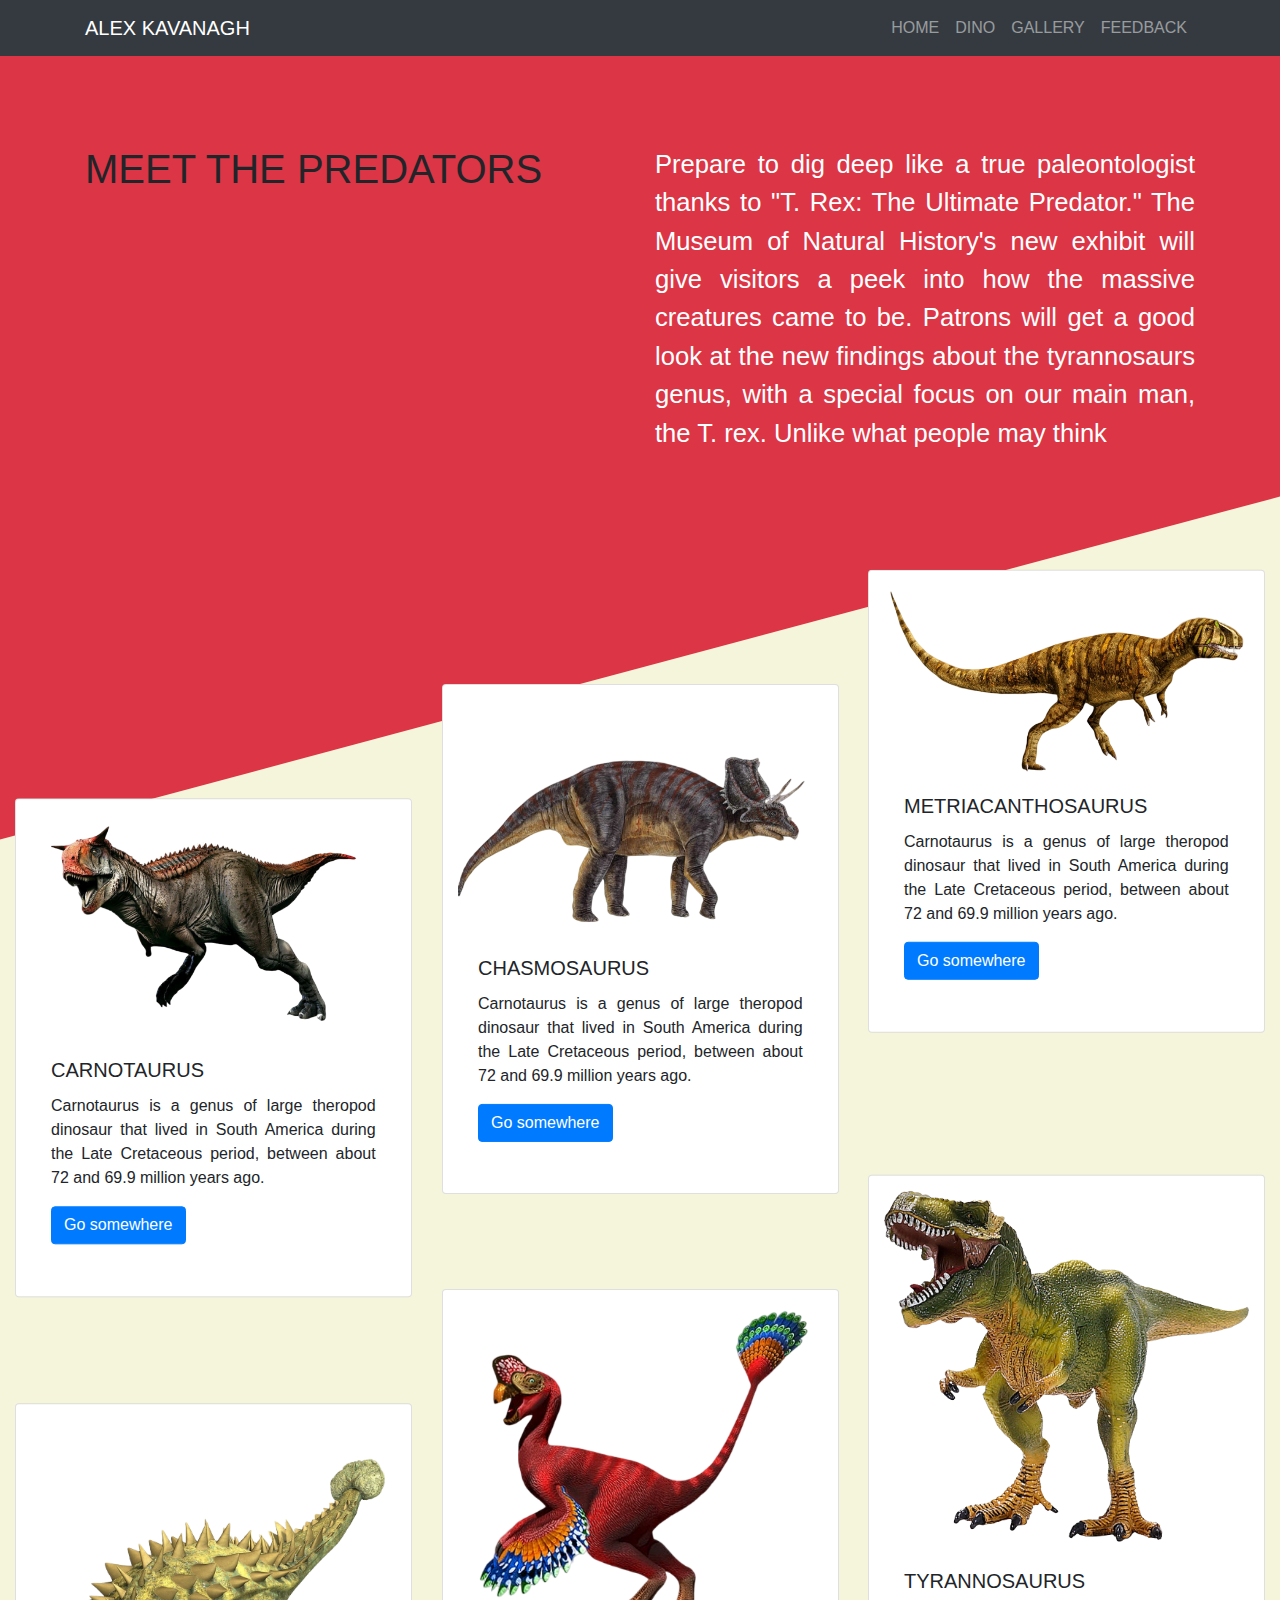
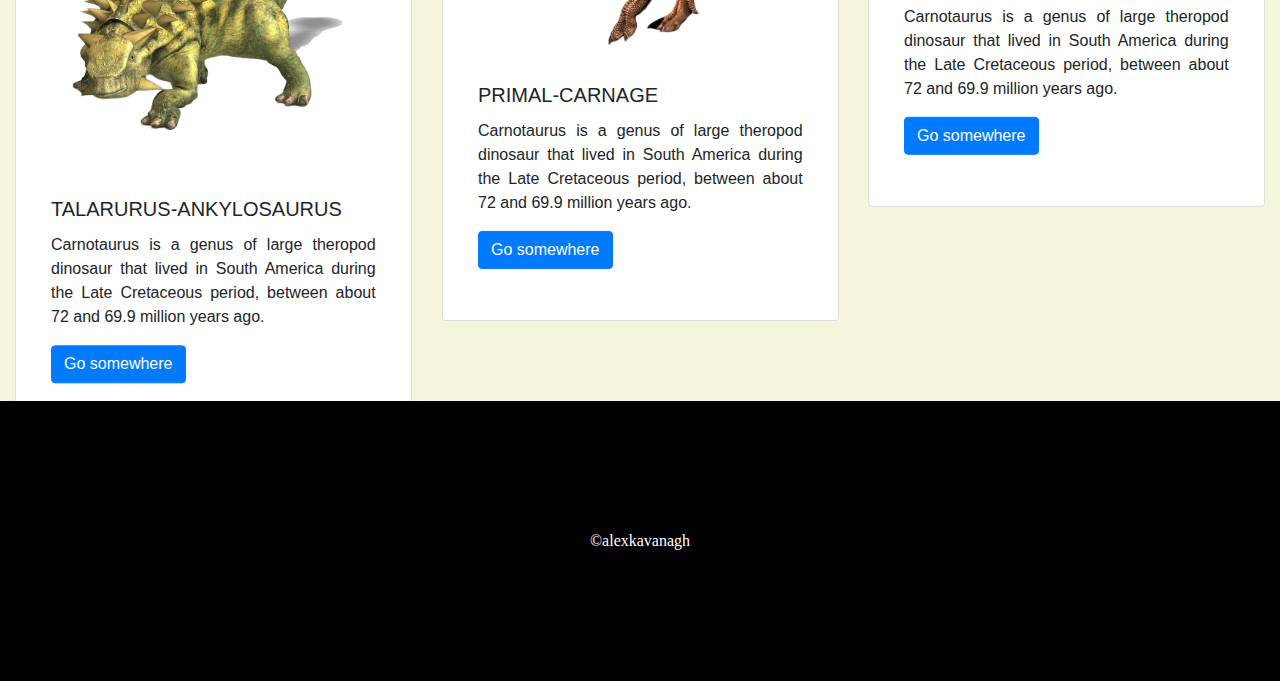
<file: Gallery.html>
<!DOCTYPE html>
<html lang="en"><!-- InstanceBegin template="/Templates/my_template.dwt" codeOutsideHTMLIsLocked="false" -->
  <head>
    <meta charset="utf-8">
	<meta http-equiv="X-UA-Compatible" content="IE=edge">
	<meta name="viewport" content="width=device-width, initial-scale=1">
	<!-- InstanceBeginEditable name="doctitle" -->
	<title>Untitled Document</title>
	  <link href="css/styles.css" rel="stylesheet" type="text/css">
	<!-- InstanceEndEditable -->
	<!-- Bootstrap -->
	<link href="css/bootstrap-4.3.1.css" rel="stylesheet">
	
	  <link href="https://fonts.googleapis.com/css?family=Roboto+Slab&display=swap" rel="stylesheet">
  <!--The following script tag downloads a font from the Adobe Edge Web Fonts server for use within the web page. We recommend that you do not modify it.-->
  <script>var __adobewebfontsappname__="dreamweaver"</script>
  <script src="http://use.edgefonts.net/alfa-slab-one:n4:default.js" type="text/javascript"></script>
  <!-- InstanceBeginEditable name="head" -->
    
	<meta http-equiv="X-UA-Compatible" content="IE=edge">
	<meta name="viewport" content="width=device-width, initial-scale=1">
    
    <!-- Bootstrap -->
	<link href="css/bootstrap-4.3.1.css" rel="stylesheet">
	<link href="css/design_body.css" rel="stylesheet" type="text/css">
  <!-- InstanceEndEditable -->
  </head>
  <body>
  	<!-- body code goes here -->

	  <!-- nav start -->
	  
	   <nav class="navbar navbar-expand-lg navbar-dark  bg-dark">
    <div class="container">
      <div class="name_logo"> <a class="navbar-brand" href="index.html">
        ALEX KAVANAGH</a></div>
      <button class="navbar-toggler" type="button" data-toggle="collapse" data-target="#navbarResponsive" aria-controls="navbarResponsive" aria-expanded="false" aria-label="Toggle navigation">
        <span class="navbar-toggler-icon"></span>
      </button>
      <div class="collapse navbar-collapse color_text" id="navbarResponsive">
        <ul class="navbar-nav ml-auto">
          
          <li class="nav-item">
            <a class="nav-link" href="index.html">HOME</a>
          </li>
			<li class="nav-item">
            <a class="nav-link" href="INFO.html">DINO</a>
          </li>
          <li class="nav-item">
            <a class="nav-link" href="Gallery.html">GALLERY</a>
          </li>
          <li class="nav-item">
            <a class="nav-link" href="REVIEW.html">FEEDBACK</a>
          </li>
         
        </ul>
      </div>
    </div>
  </nav>

	  
	  
	  <!-- end nav -->
	  
	  
	  <!-- animation beginnnig-->
	  <!-- InstanceBeginEditable name="body_part1" -->
  	<!-- body code goes here -->

	  
	  <div class="container-fluid bg-danger gallery_container">
	    <div class="container ">
		  <div class="row containe_edit">
		    <div class="col-xl-6"> <h1>MEET THE PREDATORS</h1></div>
		    <div class="col-xl-6 text-justify">
			  <p class="text-white">
				Prepare to dig deep like a true paleontologist thanks to "T. Rex: The Ultimate Predator." The Museum of Natural History's new exhibit will give visitors a peek into how the massive creatures came to be. Patrons will get a good look at the new findings about the tyrannosaurs genus, with a special focus on our main man, the T. rex. Unlike what people may think
				</p>
			  </div>
	      </div>
        </div>
      </div>
	  
	  <div class="container-fluid gallery_container ">
	  
	    <div class="row">
	      <div class="col-lg-4 col-md-6">
	        <div class="card col-lg-12 col-md-12"> <img class="card-img-top img-fluid" src="images/carnotaurus-primal-carnage-extinction-velociraptor-tyrannosaurus-dinosaur-removebg-preview.png" alt="Card image cap">
	          <div class="card-body">
	            <h5 class="card-title">CARNOTAURUS</h5>
	            <p class="card-text">Carnotaurus is a genus of large theropod dinosaur that lived in South America during the Late Cretaceous period, between about 72 and 69.9 million years ago. </p>
	            <a href="#" class="btn btn-primary">Go somewhere</a> </div>
            </div>
	      </div>
	      <div class="col-lg-4 col-md-6">
	        <div class="card col-lg-12 col-md-12"> <img class="card-img-top img-fluid" src="images/chasmosaurus-ceratopsia-triceratops-microceratus-centrosaurus-dinosaur-removebg-preview.png" alt="Card image cap">
	          <div class="card-body">
	            <h5 class="card-title">CHASMOSAURUS</h5>
	            <p class="card-text">Carnotaurus is a genus of large theropod dinosaur that lived in South America during the Late Cretaceous period, between about 72 and 69.9 million years ago.</p>
	            <a href="#" class="btn btn-primary">Go somewhere</a> </div>
            </div>
	      </div>
	      <div class="col-lg-4 col-md-6">
	        <div class="card col-lg-12 col-md-12"> <img class="card-img-top img-fluid" src="images/metriacanthosaurus-suchomimus-microceratus-jurassic-park-baryonyx-dinosaurs-removebg-preview.png" alt="Card image cap">
	          <div class="card-body">
	            <h5 class="card-title">metriacanthosaurus</h5>
	            <p class="card-text">Carnotaurus is a genus of large theropod dinosaur that lived in South America during the Late Cretaceous period, between about 72 and 69.9 million years ago.</p>
	            <a href="#" class="btn btn-primary">Go somewhere</a> </div>
            </div>
	      </div>
	      <div class="col-lg-4 col-md-6">
	        <div class="card col-lg-12 col-md-12"> <img class="card-img-top" src="images/talarurus-ankylosaurus-euoplocephalus-dinosaur-tyrannosaurus-crocodile-removebg-preview.png" alt="Card image cap">
	          <div class="card-body">
	            <h5 class="card-title">talarurus-ankylosaurus</h5>
	            <p class="card-text">Carnotaurus is a genus of large theropod dinosaur that lived in South America during the Late Cretaceous period, between about 72 and 69.9 million years ago.</p>
	            <a href="#" class="btn btn-primary">Go somewhere</a> </div>
            </div>
	      </div>
	      <div class="col-lg-4 col-md-6">
	        <div class="card col-lg-12 col-md-12"> <img class="card-img-top img-fluid" src="images/primal-carnage-extinction-oviraptor-velociraptor-dinosaur-carnage-removebg-preview.png" alt="Card image cap">
	          <div class="card-body">
	            <h5 class="card-title">primal-carnage</h5>
	            <p class="card-text">Carnotaurus is a genus of large theropod dinosaur that lived in South America during the Late Cretaceous period, between about 72 and 69.9 million years ago.</p>
	            <a href="#" class="btn btn-primary">Go somewhere</a> </div>
            </div>
	      </div>
	      <div class="col-lg-4 col-md-6">
	        <div class="card col-lg-12 col-md-12"> <img class="card-img-top img-fluid" src="images/TRex1-removebg-preview.png" alt="Card image cap">
	          <div class="card-body">
	            <h5 class="card-title">tyrannosaurus</h5>
	            <p class="card-text">Carnotaurus is a genus of large theropod dinosaur that lived in South America during the Late Cretaceous period, between about 72 and 69.9 million years ago.</p>
	            <a href="#" class="btn btn-primary">Go somewhere</a> </div>
            </div>
	      </div>
	      
        
      </div>
		  
		  
	    <div class="row">
	      <div class="col-xl-4 d-n"></div>
		    
	    </div>
		  
		  
	   
      </div>
	  <!-- jQuery (necessary for Bootstrap's JavaScript plugins) --> 
	<script src="js/jquery-3.3.1.min.js"></script>

	<!-- Include all compiled plugins (below), or include individual files as needed -->
	<script src="js/popper.min.js"></script> 
	<script src="js/bootstrap-4.3.1.js"></script>
  <!-- InstanceEndEditable -->
	 
	<section class="footer">
	<div class="container-fluid">
	  <div class="row">
		  <div class="col-xl-12">&copy;alexkavanagh</div>
	  </div>

		</div>
	</section>
	  
	  
	  
	  

	<!-- jQuery (necessary for Bootstrap's JavaScript plugins) --> 
	<script src="js/jquery-3.3.1.min.js"></script>

	<!-- Include all compiled plugins (below), or include individual files as needed -->
	<script src="js/popper.min.js"></script> 
	<script src="js/bootstrap-4.3.1.js"></script>
  </body>
<!-- InstanceEnd --></html>
</file>
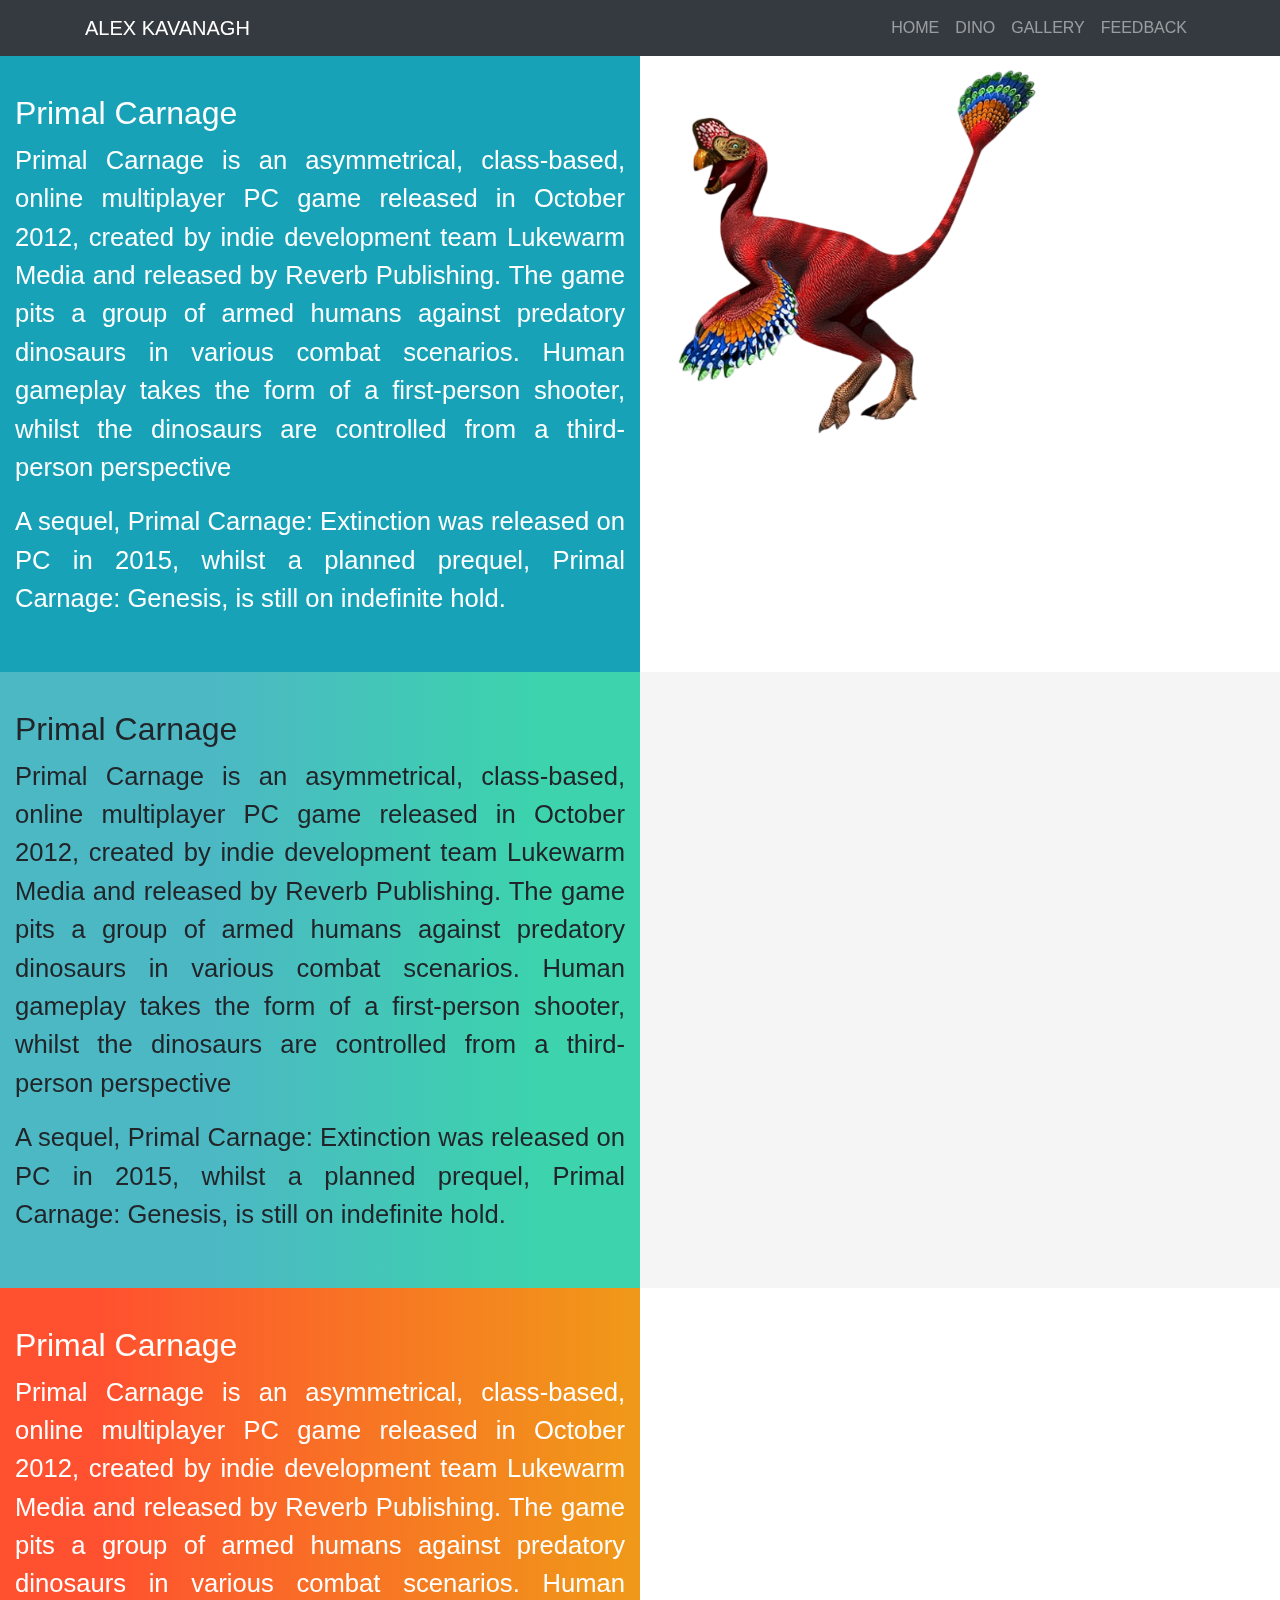
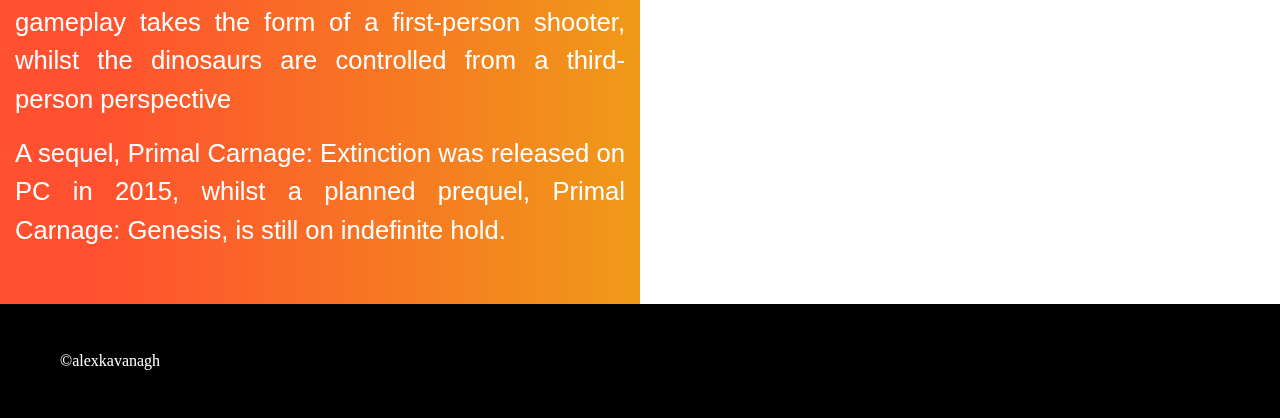
<file: INFO.html>
<!DOCTYPE html>
<html lang="en"><!-- InstanceBegin template="/Templates/my_template.dwt" codeOutsideHTMLIsLocked="false" -->
  <head>
    <meta charset="utf-8">
	<meta http-equiv="X-UA-Compatible" content="IE=edge">
	<meta name="viewport" content="width=device-width, initial-scale=1">
	<!-- InstanceBeginEditable name="doctitle" -->
	<title>Untitled Document</title>
	  <link href="css/styles1.css" rel="stylesheet" type="text/css">
	<!-- InstanceEndEditable -->
	<!-- Bootstrap -->
	<link href="css/bootstrap-4.3.1.css" rel="stylesheet">
	
	  <link href="https://fonts.googleapis.com/css?family=Roboto+Slab&display=swap" rel="stylesheet">
  <!--The following script tag downloads a font from the Adobe Edge Web Fonts server for use within the web page. We recommend that you do not modify it.-->
  <script>var __adobewebfontsappname__="dreamweaver"</script>
  <script src="http://use.edgefonts.net/alfa-slab-one:n4:default.js" type="text/javascript"></script>
  <!-- InstanceBeginEditable name="head" -->
  <!-- InstanceEndEditable -->
  </head>
  <body>
  	<!-- body code goes here -->

	  <!-- nav start -->
	  
	   <nav class="navbar navbar-expand-lg navbar-dark  bg-dark">
    <div class="container">
      <div class="name_logo"> <a class="navbar-brand" href="index.html">
        ALEX KAVANAGH</a></div>
      <button class="navbar-toggler" type="button" data-toggle="collapse" data-target="#navbarResponsive" aria-controls="navbarResponsive" aria-expanded="false" aria-label="Toggle navigation">
        <span class="navbar-toggler-icon"></span>
      </button>
      <div class="collapse navbar-collapse color_text" id="navbarResponsive">
        <ul class="navbar-nav ml-auto">
          
          <li class="nav-item">
            <a class="nav-link" href="index.html">HOME</a>
          </li>
			<li class="nav-item">
            <a class="nav-link" href="INFO.html">DINO</a>
          </li>
          <li class="nav-item">
            <a class="nav-link" href="html/Gallery.html">GALLERY</a>
          </li>
          <li class="nav-item">
            <a class="nav-link" href="REVIEW.html">FEEDBACK</a>
          </li>
         
        </ul>
      </div>
    </div>
  </nav>

	  
	  
	  <!-- end nav -->
	  
	  
	  <!-- animation beginnnig-->
	  <!-- InstanceBeginEditable name="body_part1" -->
  	<!-- body code goes here -->
    <div class="container-fluid ">
	  <div class="row">
		  <div class="d-block d-sm-none col-xs-12"> <h2>Primal Carnage</h2></div>
	    <div class=" d-block d-lg-none col-lg-12  carna_image col-md-6 col-sm-6">
		  <img src="images/primal-carnage-extinction-oviraptor-velociraptor-dinosaur-carnage-removebg-preview.png" alt="" width="500" height="500" class="img-fluid"/> </div>
	    <div class="col-xm-12 col-lg-6 col-xl-6 col-md-6 col-sm-6 alltext text-white bg-info">
	      <h2 class="d-none d-sm-block">Primal Carnage</h2>
			
	      <p>Primal Carnage is an asymmetrical, class-based, online multiplayer PC game released in October 2012, created by indie development team Lukewarm Media and released by Reverb Publishing. The game pits a group of armed humans against predatory dinosaurs in various combat scenarios. Human gameplay takes the form of a first-person shooter, whilst the dinosaurs are controlled from a third-person perspective</p>
	      <p>A sequel, Primal Carnage: Extinction was released on PC in 2015, whilst a planned prequel, Primal Carnage: Genesis, is still on indefinite hold.<br>
          </p>
	    </div>
	    <div class="col-sm-12 col-md-12 col-lg-6 dino1  d-none d-lg-block d-xl-block  d-xl-none col-xl-4">
		  <img src="images/primal-carnage-extinction-oviraptor-velociraptor-dinosaur-carnage-removebg-preview.png" alt="" width="500" height="500" class="img-fluid"/> </div>
      </div>
    </div>   
	  <div class="container-fluid">
	  <div class="row">
	    
		  
		   <div class="d-block d-sm-none col-xs-12"> <h2>Primal Carnage</h2></div> 
	    <div class="col-xm-12 col-lg-6 play_index col-md-6 col-sm-6 alltext lastsection">
	      <h2 class="d-none d-sm-block">Primal Carnage</h2>
		 
	      <p>Primal Carnage is an asymmetrical, class-based, online multiplayer PC game released in October 2012, created by indie development team Lukewarm Media and released by Reverb Publishing. The game pits a group of armed humans against predatory dinosaurs in various combat scenarios. Human gameplay takes the form of a first-person shooter, whilst the dinosaurs are controlled from a third-person perspective</p>
	      <p>A sequel, Primal Carnage: Extinction was released on PC in 2015, whilst a planned prequel, Primal Carnage: Genesis, is still on indefinite hold.<br>
          </p>
	    </div>
		   <div class=" d-block d-lg-none col-lg-12  carna_image col-md-6 col-sm-6">
		  <img src="images/primal-carnage-extinction-oviraptor-velociraptor-dinosaur-carnage-removebg-preview.png" alt="" width="500" height="500" class="img-fluid"/> </div>
	    <div class="col-sm-12 col-md-12 col-lg-6 dino2  d-none d-lg-block d-xl-block  d-xl-none">
		 
		   </div>
     
      </div>
    </div>
	  
	  
	  
	      <div class="container-fluid">
	  <div class="row">
		   <div class="d-block d-sm-none col-xs-12"> <h2>Primal Carnage</h2></div>
	    <div class=" d-block d-lg-none col-lg-12  carna_image col-md-6 col-sm-6">
		  <img src="images/primal-carnage-extinction-oviraptor-velociraptor-dinosaur-carnage-removebg-preview.png" alt="" width="500" height="500" class="img-fluid"/> </div>
	    <div class="col-xm-12 col-lg-6 col-md-6 col-sm-6 alltext text-white lastsection1">
	      <h2 class="d-none d-sm-block">Primal Carnage</h2>
			
	      <p>Primal Carnage is an asymmetrical, class-based, online multiplayer PC game released in October 2012, created by indie development team Lukewarm Media and released by Reverb Publishing. The game pits a group of armed humans against predatory dinosaurs in various combat scenarios. Human gameplay takes the form of a first-person shooter, whilst the dinosaurs are controlled from a third-person perspective</p>
	      <p>A sequel, Primal Carnage: Extinction was released on PC in 2015, whilst a planned prequel, Primal Carnage: Genesis, is still on indefinite hold.<br>
          </p>
	    </div>
	    <div class="col-sm-12 col-md-12 col-lg-6 dino3  d-none d-lg-block d-xl-block  d-xl-none">
		 </div>
      </div>
    </div> 
   
	  
	  
<!-- jQuery (necessary for Bootstrap's JavaScript plugins) --> 
	<script src="js/jquery-3.3.1.min.js"></script>

	<!-- Include all compiled plugins (below), or include individual files as needed -->
	<script src="js/popper.min.js"></script> 
	<script src="js/bootstrap-4.3.1.js"></script>
  
    
	<meta http-equiv="X-UA-Compatible" content="IE=edge">
	<meta name="viewport" content="width=device-width, initial-scale=1">
    
    <!-- Bootstrap -->
	<link href="css/bootstrap-4.3.1.css" rel="stylesheet">
	  <link href="css/styles1.css" rel="stylesheet" type="text/css">
	
  <!-- InstanceEndEditable -->
	 
	<section class="footer">
	<div class="container-fluid">
	  <div class="row">
		  <div class="col-xl-12">&copy;alexkavanagh</div>
	  </div>

		</div>
	</section>
	  
	  
	  
	  

	<!-- jQuery (necessary for Bootstrap's JavaScript plugins) --> 
	<script src="js/jquery-3.3.1.min.js"></script>

	<!-- Include all compiled plugins (below), or include individual files as needed -->
	<script src="js/popper.min.js"></script> 
	<script src="js/bootstrap-4.3.1.js"></script>
  </body>
<!-- InstanceEnd --></html>
</file>
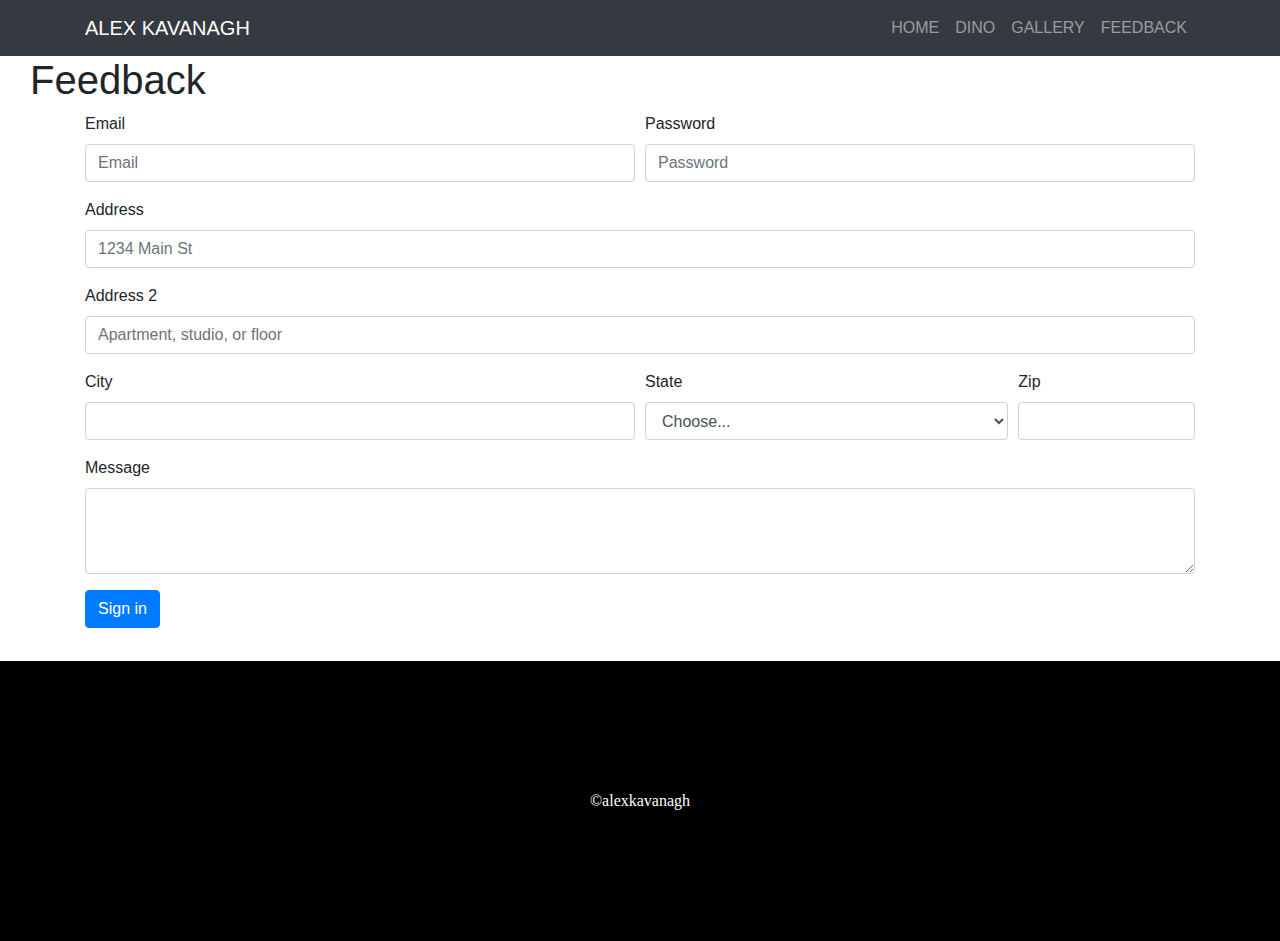
<file: REVIEW.html>
<!DOCTYPE html>
<html lang="en"><!-- InstanceBegin template="/Templates/my_template.dwt" codeOutsideHTMLIsLocked="false" -->
  <head>
    <meta charset="utf-8">
	<meta http-equiv="X-UA-Compatible" content="IE=edge">
	<meta name="viewport" content="width=device-width, initial-scale=1">
	<!-- InstanceBeginEditable name="doctitle" -->
	<title>Untitled Document</title>
	  <link href="css/styles.css" rel="stylesheet" type="text/css">
	<!-- InstanceEndEditable -->
	<!-- Bootstrap -->
	<link href="css/bootstrap-4.3.1.css" rel="stylesheet">
	
	  <link href="https://fonts.googleapis.com/css?family=Roboto+Slab&display=swap" rel="stylesheet">
  <!--The following script tag downloads a font from the Adobe Edge Web Fonts server for use within the web page. We recommend that you do not modify it.-->
  <script>var __adobewebfontsappname__="dreamweaver"</script>
  <script src="http://use.edgefonts.net/alfa-slab-one:n4:default.js" type="text/javascript"></script>
  <!-- InstanceBeginEditable name="head" -->
    
	<meta http-equiv="X-UA-Compatible" content="IE=edge">
	<meta name="viewport" content="width=device-width, initial-scale=1">
    
    <!-- Bootstrap -->
	<link href="css/bootstrap-4.3.1.css" rel="stylesheet">
	
  <!-- InstanceEndEditable -->
  </head>
  <body>
  	<!-- body code goes here -->

	  <!-- nav start -->
	  
	   <nav class="navbar navbar-expand-lg navbar-dark  bg-dark">
    <div class="container">
      <div class="name_logo"> <a class="navbar-brand" href="index.html">
        ALEX KAVANAGH</a></div>
      <button class="navbar-toggler" type="button" data-toggle="collapse" data-target="#navbarResponsive" aria-controls="navbarResponsive" aria-expanded="false" aria-label="Toggle navigation">
        <span class="navbar-toggler-icon"></span>
      </button>
      <div class="collapse navbar-collapse color_text" id="navbarResponsive">
        <ul class="navbar-nav ml-auto">
          
          <li class="nav-item">
            <a class="nav-link" href="index.html">HOME</a>
          </li>
			<li class="nav-item">
            <a class="nav-link" href="html/INFO.html">DINO</a>
          </li>
          <li class="nav-item">
            <a class="nav-link" href="html/Gallery.html">GALLERY</a>
          </li>
          <li class="nav-item">
            <a class="nav-link" href="REVIEW.html">FEEDBACK</a>
          </li>
         
        </ul>
      </div>
    </div>
  </nav>

	  
	  
	  <!-- end nav -->
	  
	  
	  <!-- animation beginnnig-->
	  <!-- InstanceBeginEditable name="body_part1" -->
  	<!-- body code goes here -->

	  
	   <div class="container-fluid">
	  <div class="container-fluid form_background">
	  <h1>Feedback</h1>
	  <div class="container">
<form>
  <div class="form-row">
    <div class="form-group col-md-6">
      <label for="inputEmail4">Email</label>
      <input type="email" class="form-control" id="inputEmail4" placeholder="Email">
    </div>
    <div class="form-group col-md-6">
      <label for="inputPassword4">Password</label>
      <input type="password" class="form-control" id="inputPassword4" placeholder="Password">
    </div>
  </div>
  <div class="form-group">
    <label for="inputAddress">Address</label>
    <input type="text" class="form-control" id="inputAddress" placeholder="1234 Main St">
  </div>
  <div class="form-group">
    <label for="inputAddress2">Address 2</label>
    <input type="text" class="form-control" id="inputAddress2" placeholder="Apartment, studio, or floor">
  </div>
  <div class="form-row">
    <div class="form-group col-md-6">
      <label for="inputCity">City</label>
      <input type="text" class="form-control" id="inputCity">
    </div>
    <div class="form-group col-md-4">
      <label for="inputState">State</label>
      <select id="inputState" class="form-control">
        <option selected>Choose...</option>
        <option>...</option>
      </select>
    </div>
    <div class="form-group col-md-2">
      <label for="inputZip">Zip</label>
      <input type="text" class="form-control" id="inputZip">
    </div>
  </div>
  
  

	<div class="form-group">
    <label for="exampleFormControlTextarea1">Message</label>
    <textarea class="form-control" id="exampleFormControlTextarea1" rows="3"></textarea>
  </div>	  
		  
		  <button type="submit" class="btn btn-primary mybutton">Sign in</button>
		  
		  </form>
	  
</div>	  
	  
  </div>
	
 </div>
	  
	  
	  
	  

	<!-- jQuery (necessary for Bootstrap's JavaScript plugins) --> 
	<script src="js/jquery-3.3.1.min.js"></script>

	<!-- Include all compiled plugins (below), or include individual files as needed -->
	<script src="js/popper.min.js"></script> 
	<script src="js/bootstrap-4.3.1.js"></script>
  <!-- InstanceEndEditable -->
	 
	<section class="footer">
	<div class="container-fluid">
	  <div class="row">
		  <div class="col-xl-12">&copy;alexkavanagh</div>
	  </div>

		</div>
	</section>
	  
	  
	  
	  

	<!-- jQuery (necessary for Bootstrap's JavaScript plugins) --> 
	<script src="js/jquery-3.3.1.min.js"></script>

	<!-- Include all compiled plugins (below), or include individual files as needed -->
	<script src="js/popper.min.js"></script> 
	<script src="js/bootstrap-4.3.1.js"></script>
  </body>
<!-- InstanceEnd --></html>
</file>
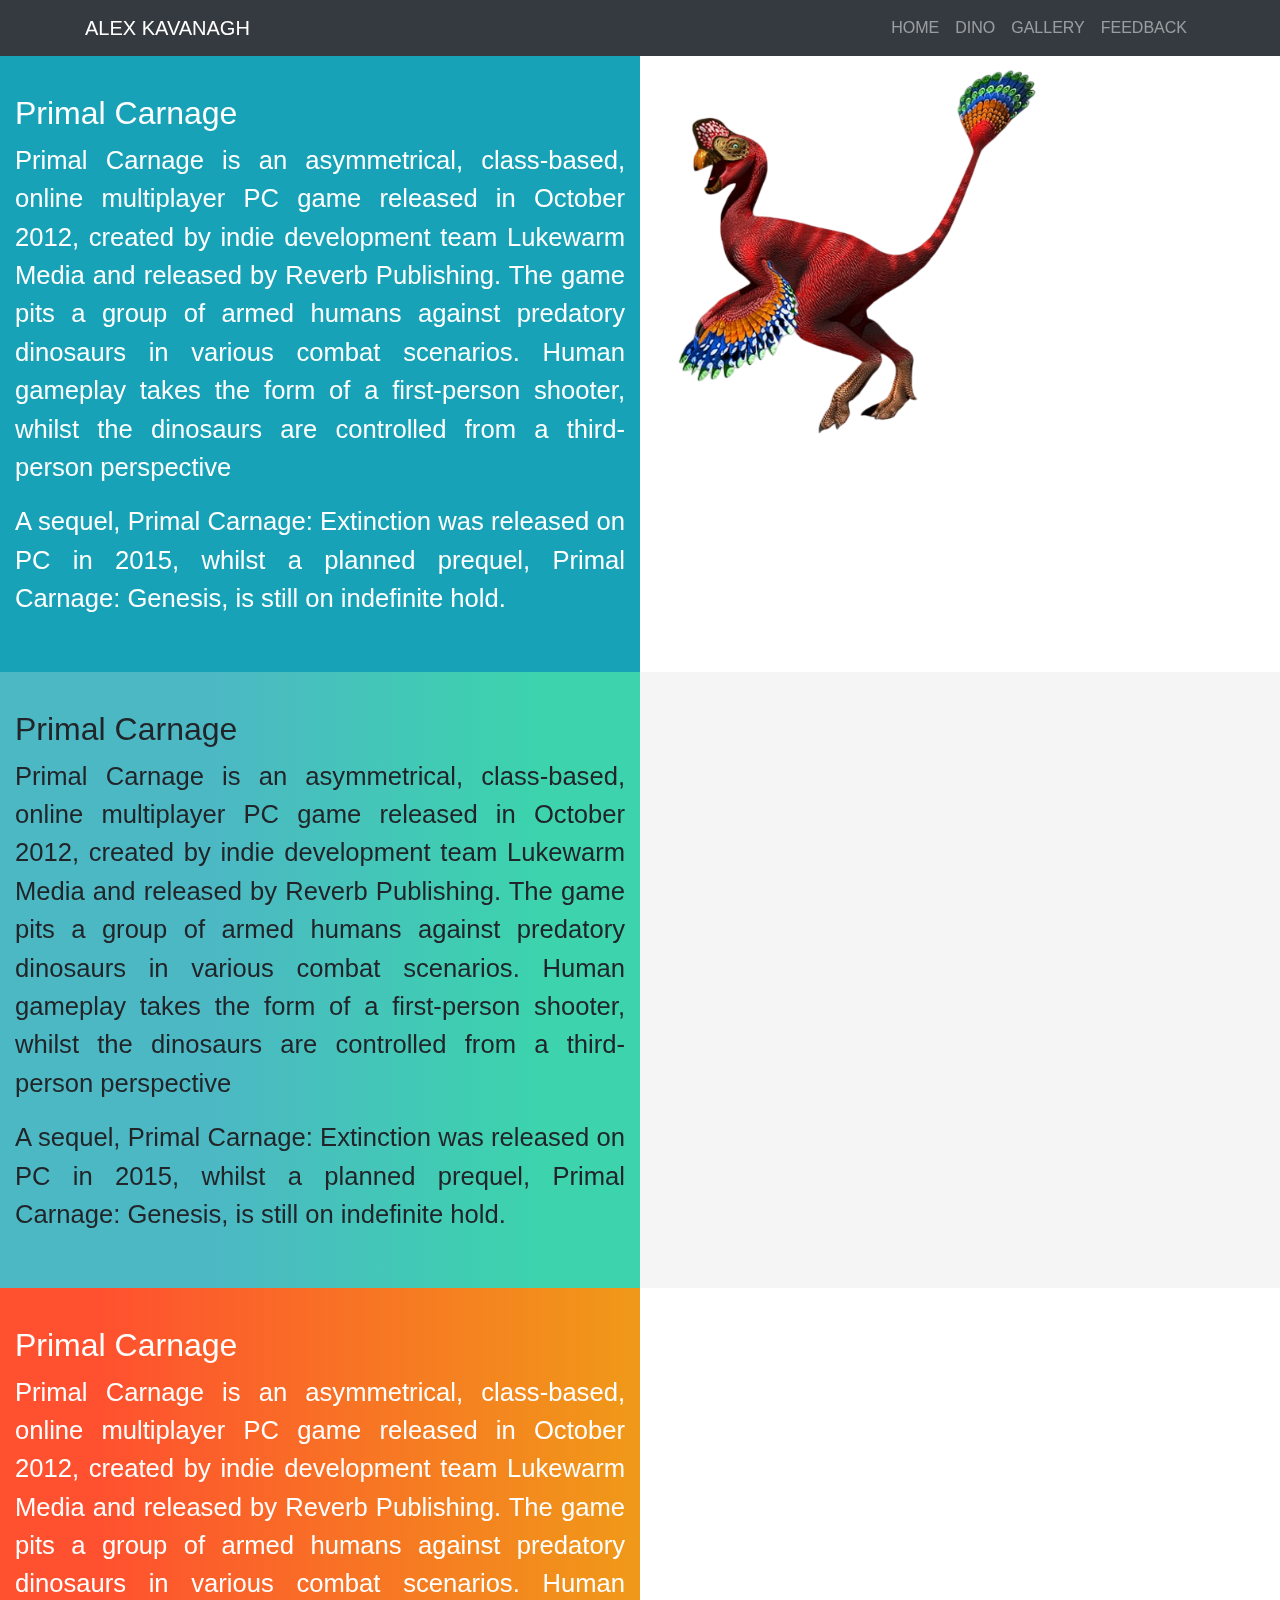
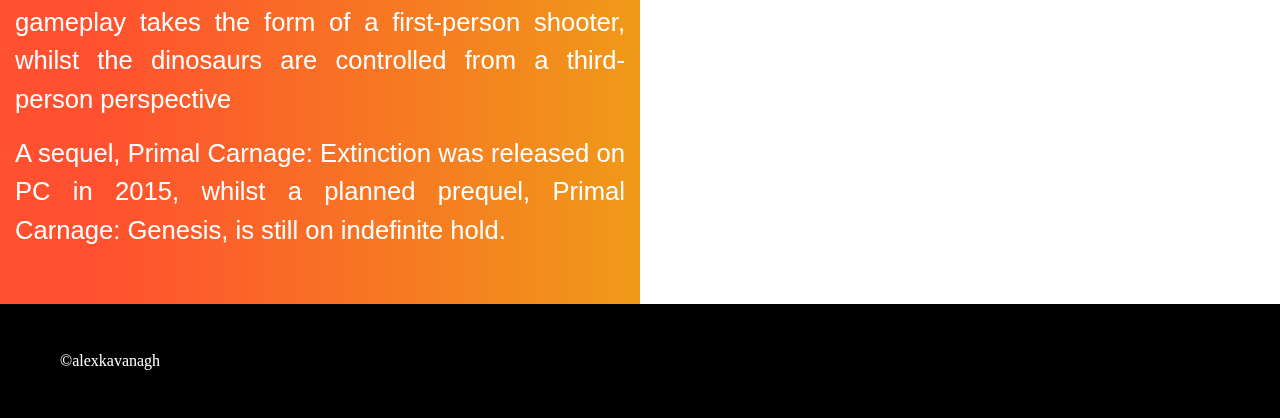
<file: html/INFO.html>
<!DOCTYPE html>
<html lang="en"><!-- InstanceBegin template="/Templates/my_template.dwt" codeOutsideHTMLIsLocked="false" -->
  <head>
    <meta charset="utf-8">
	<meta http-equiv="X-UA-Compatible" content="IE=edge">
	<meta name="viewport" content="width=device-width, initial-scale=1">
	<!-- InstanceBeginEditable name="doctitle" -->
	<title>Untitled Document</title>
	  <link href="../css/styles1.css" rel="stylesheet" type="text/css">
	<!-- InstanceEndEditable -->
	<!-- Bootstrap -->
	<link href="../css/bootstrap-4.3.1.css" rel="stylesheet">
	
	  <link href="https://fonts.googleapis.com/css?family=Roboto+Slab&display=swap" rel="stylesheet">
  <!--The following script tag downloads a font from the Adobe Edge Web Fonts server for use within the web page. We recommend that you do not modify it.-->
  <script>var __adobewebfontsappname__="dreamweaver"</script>
  <script src="http://use.edgefonts.net/alfa-slab-one:n4:default.js" type="text/javascript"></script>
  <!-- InstanceBeginEditable name="head" -->
  <!-- InstanceEndEditable -->
  </head>
  <body>
  	<!-- body code goes here -->

	  <!-- nav start -->
	  
	   <nav class="navbar navbar-expand-lg navbar-dark  bg-dark">
    <div class="container">
      <div class="name_logo"> <a class="navbar-brand" href="../index.html">
        ALEX KAVANAGH</a></div>
      <button class="navbar-toggler" type="button" data-toggle="collapse" data-target="#navbarResponsive" aria-controls="navbarResponsive" aria-expanded="false" aria-label="Toggle navigation">
        <span class="navbar-toggler-icon"></span>
      </button>
      <div class="collapse navbar-collapse color_text" id="navbarResponsive">
        <ul class="navbar-nav ml-auto">
          
          <li class="nav-item">
            <a class="nav-link" href="../index.html">HOME</a>
          </li>
			<li class="nav-item">
            <a class="nav-link" href="../INFO.html">DINO</a>
          </li>
          <li class="nav-item">
            <a class="nav-link" href="../Gallery.html">GALLERY</a>
          </li>
          <li class="nav-item">
            <a class="nav-link" href="REVIEW.html">FEEDBACK</a>
          </li>
         
        </ul>
      </div>
    </div>
  </nav>

	  
	  
	  <!-- end nav -->
	  
	  
	  <!-- animation beginnnig-->
	  <!-- InstanceBeginEditable name="body_part1" -->
  	<!-- body code goes here -->
    <div class="container-fluid ">
	  <div class="row">
		  <div class="d-block d-sm-none col-xs-12"> <h2>Primal Carnage</h2></div>
	    <div class=" d-block d-lg-none col-lg-12  carna_image col-md-6 col-sm-6">
		  <img src="../images/primal-carnage-extinction-oviraptor-velociraptor-dinosaur-carnage-removebg-preview.png" alt="" width="500" height="500" class="img-fluid"/> </div>
	    <div class="col-xm-12 col-lg-6 col-xl-6 col-md-6 col-sm-6 alltext text-white bg-info">
	      <h2 class="d-none d-sm-block">Primal Carnage</h2>
			
	      <p>Primal Carnage is an asymmetrical, class-based, online multiplayer PC game released in October 2012, created by indie development team Lukewarm Media and released by Reverb Publishing. The game pits a group of armed humans against predatory dinosaurs in various combat scenarios. Human gameplay takes the form of a first-person shooter, whilst the dinosaurs are controlled from a third-person perspective</p>
	      <p>A sequel, Primal Carnage: Extinction was released on PC in 2015, whilst a planned prequel, Primal Carnage: Genesis, is still on indefinite hold.<br>
          </p>
	    </div>
	    <div class="col-sm-12 col-md-12 col-lg-6 dino1  d-none d-lg-block d-xl-block  d-xl-none col-xl-4">
		  <img src="../images/primal-carnage-extinction-oviraptor-velociraptor-dinosaur-carnage-removebg-preview.png" alt="" width="500" height="500" class="img-fluid"/> </div>
      </div>
    </div>   
	  <div class="container-fluid">
	  <div class="row">
	    
		  
		   <div class="d-block d-sm-none col-xs-12"> <h2>Primal Carnage</h2></div> 
	    <div class="col-xm-12 col-lg-6 play_index col-md-6 col-sm-6 alltext lastsection">
	      <h2 class="d-none d-sm-block">Primal Carnage</h2>
		 
	      <p>Primal Carnage is an asymmetrical, class-based, online multiplayer PC game released in October 2012, created by indie development team Lukewarm Media and released by Reverb Publishing. The game pits a group of armed humans against predatory dinosaurs in various combat scenarios. Human gameplay takes the form of a first-person shooter, whilst the dinosaurs are controlled from a third-person perspective</p>
	      <p>A sequel, Primal Carnage: Extinction was released on PC in 2015, whilst a planned prequel, Primal Carnage: Genesis, is still on indefinite hold.<br>
          </p>
	    </div>
		   <div class=" d-block d-lg-none col-lg-12  carna_image col-md-6 col-sm-6">
		  <img src="../images/primal-carnage-extinction-oviraptor-velociraptor-dinosaur-carnage-removebg-preview.png" alt="" width="500" height="500" class="img-fluid"/> </div>
	    <div class="col-sm-12 col-md-12 col-lg-6 dino2  d-none d-lg-block d-xl-block  d-xl-none">
		 
		   </div>
     
      </div>
    </div>
	  
	  
	  
	      <div class="container-fluid">
	  <div class="row">
		   <div class="d-block d-sm-none col-xs-12"> <h2>Primal Carnage</h2></div>
	    <div class=" d-block d-lg-none col-lg-12  carna_image col-md-6 col-sm-6">
		  <img src="../images/primal-carnage-extinction-oviraptor-velociraptor-dinosaur-carnage-removebg-preview.png" alt="" width="500" height="500" class="img-fluid"/> </div>
	    <div class="col-xm-12 col-lg-6 col-md-6 col-sm-6 alltext text-white lastsection1">
	      <h2 class="d-none d-sm-block">Primal Carnage</h2>
			
	      <p>Primal Carnage is an asymmetrical, class-based, online multiplayer PC game released in October 2012, created by indie development team Lukewarm Media and released by Reverb Publishing. The game pits a group of armed humans against predatory dinosaurs in various combat scenarios. Human gameplay takes the form of a first-person shooter, whilst the dinosaurs are controlled from a third-person perspective</p>
	      <p>A sequel, Primal Carnage: Extinction was released on PC in 2015, whilst a planned prequel, Primal Carnage: Genesis, is still on indefinite hold.<br>
          </p>
	    </div>
	    <div class="col-sm-12 col-md-12 col-lg-6 dino3  d-none d-lg-block d-xl-block  d-xl-none">
		 </div>
      </div>
    </div> 
   
	  
	  
<!-- jQuery (necessary for Bootstrap's JavaScript plugins) --> 
	<script src="../js/jquery-3.3.1.min.js"></script>

	<!-- Include all compiled plugins (below), or include individual files as needed -->
	<script src="../js/popper.min.js"></script> 
	<script src="../js/bootstrap-4.3.1.js"></script>
  
    
	<meta http-equiv="X-UA-Compatible" content="IE=edge">
	<meta name="viewport" content="width=device-width, initial-scale=1">
    
    <!-- Bootstrap -->
	<link href="../css/bootstrap-4.3.1.css" rel="stylesheet">
	  <link href="../css/styles1.css" rel="stylesheet" type="text/css">
	
  <!-- InstanceEndEditable -->
	 
	<section class="footer">
	<div class="container-fluid">
	  <div class="row">
		  <div class="col-xl-12">&copy;alexkavanagh</div>
	  </div>

		</div>
	</section>
	  
	  
	  
	  

	<!-- jQuery (necessary for Bootstrap's JavaScript plugins) --> 
	<script src="../js/jquery-3.3.1.min.js"></script>

	<!-- Include all compiled plugins (below), or include individual files as needed -->
	<script src="../js/popper.min.js"></script> 
	<script src="../js/bootstrap-4.3.1.js"></script>
  </body>
<!-- InstanceEnd --></html>
</file>
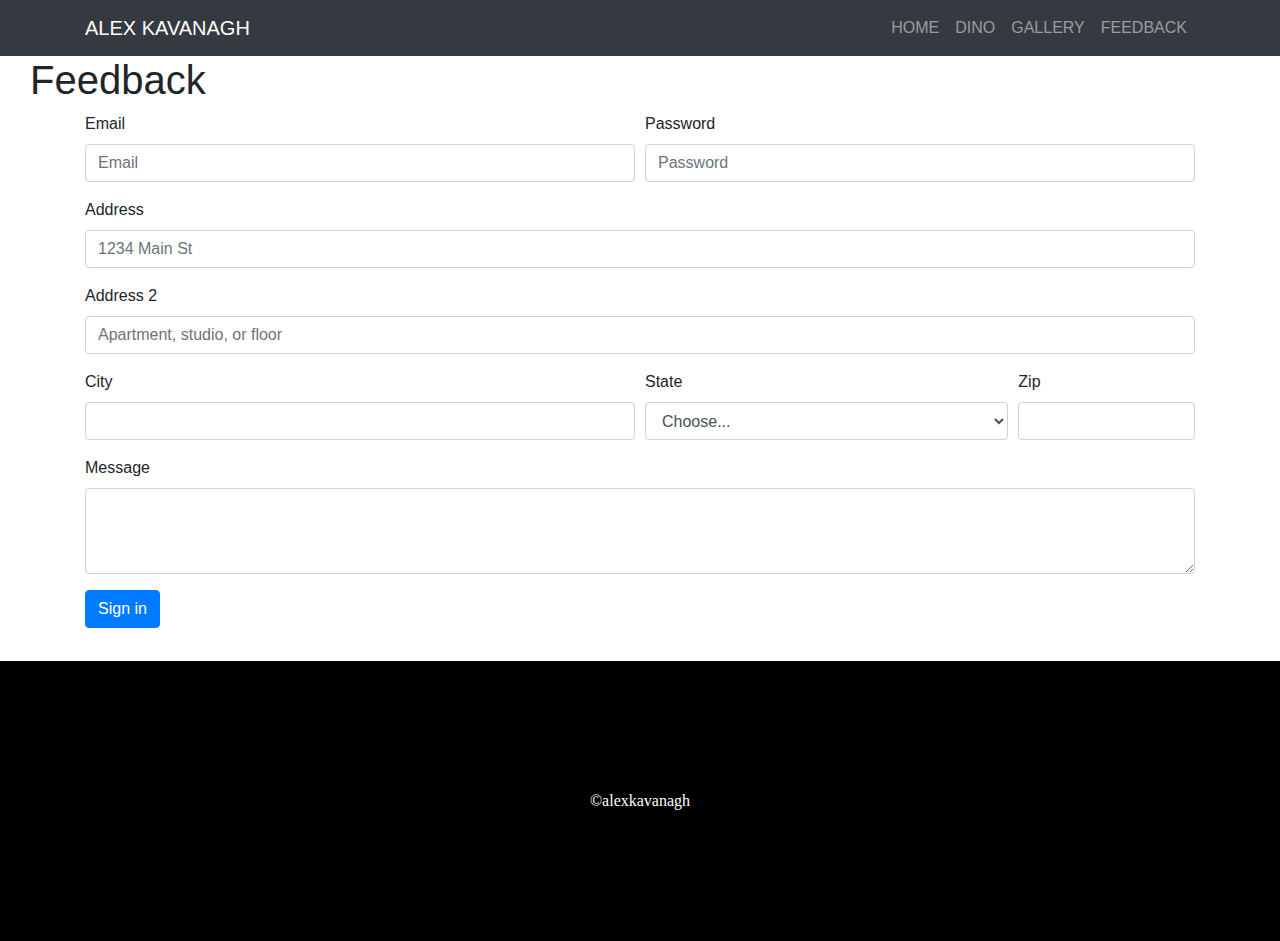
<file: html/REVIEW.html>
<!DOCTYPE html>
<html lang="en"><!-- InstanceBegin template="/Templates/my_template.dwt" codeOutsideHTMLIsLocked="false" -->
  <head>
    <meta charset="utf-8">
	<meta http-equiv="X-UA-Compatible" content="IE=edge">
	<meta name="viewport" content="width=device-width, initial-scale=1">
	<!-- InstanceBeginEditable name="doctitle" -->
	<title>Untitled Document</title>
	  <link href="../css/styles.css" rel="stylesheet" type="text/css">
	<!-- InstanceEndEditable -->
	<!-- Bootstrap -->
	<link href="../css/bootstrap-4.3.1.css" rel="stylesheet">
	
	  <link href="https://fonts.googleapis.com/css?family=Roboto+Slab&display=swap" rel="stylesheet">
  <!--The following script tag downloads a font from the Adobe Edge Web Fonts server for use within the web page. We recommend that you do not modify it.-->
  <script>var __adobewebfontsappname__="dreamweaver"</script>
  <script src="http://use.edgefonts.net/alfa-slab-one:n4:default.js" type="text/javascript"></script>
  <!-- InstanceBeginEditable name="head" -->
    
	<meta http-equiv="X-UA-Compatible" content="IE=edge">
	<meta name="viewport" content="width=device-width, initial-scale=1">
    
    <!-- Bootstrap -->
	<link href="../css/bootstrap-4.3.1.css" rel="stylesheet">
	
  <!-- InstanceEndEditable -->
  </head>
  <body>
  	<!-- body code goes here -->

	  <!-- nav start -->
	  
	   <nav class="navbar navbar-expand-lg navbar-dark  bg-dark">
    <div class="container">
      <div class="name_logo"> <a class="navbar-brand" href="../index.html">
        ALEX KAVANAGH</a></div>
      <button class="navbar-toggler" type="button" data-toggle="collapse" data-target="#navbarResponsive" aria-controls="navbarResponsive" aria-expanded="false" aria-label="Toggle navigation">
        <span class="navbar-toggler-icon"></span>
      </button>
      <div class="collapse navbar-collapse color_text" id="navbarResponsive">
        <ul class="navbar-nav ml-auto">
          
          <li class="nav-item">
            <a class="nav-link" href="../index.html">HOME</a>
          </li>
			<li class="nav-item">
            <a class="nav-link" href="../INFO.html">DINO</a>
          </li>
          <li class="nav-item">
            <a class="nav-link" href="../Gallery.html">GALLERY</a>
          </li>
          <li class="nav-item">
            <a class="nav-link" href="../REVIEW.html">FEEDBACK</a>
          </li>
         
        </ul>
      </div>
    </div>
  </nav>

	  
	  
	  <!-- end nav -->
	  
	  
	  <!-- animation beginnnig-->
	  <!-- InstanceBeginEditable name="body_part1" -->
  	<!-- body code goes here -->

	  
	   <div class="container-fluid">
	  <div class="container-fluid form_background">
	  <h1>Feedback</h1>
	  <div class="container">
<form>
  <div class="form-row">
    <div class="form-group col-md-6">
      <label for="inputEmail4">Email</label>
      <input type="email" class="form-control" id="inputEmail4" placeholder="Email">
    </div>
    <div class="form-group col-md-6">
      <label for="inputPassword4">Password</label>
      <input type="password" class="form-control" id="inputPassword4" placeholder="Password">
    </div>
  </div>
  <div class="form-group">
    <label for="inputAddress">Address</label>
    <input type="text" class="form-control" id="inputAddress" placeholder="1234 Main St">
  </div>
  <div class="form-group">
    <label for="inputAddress2">Address 2</label>
    <input type="text" class="form-control" id="inputAddress2" placeholder="Apartment, studio, or floor">
  </div>
  <div class="form-row">
    <div class="form-group col-md-6">
      <label for="inputCity">City</label>
      <input type="text" class="form-control" id="inputCity">
    </div>
    <div class="form-group col-md-4">
      <label for="inputState">State</label>
      <select id="inputState" class="form-control">
        <option selected>Choose...</option>
        <option>...</option>
      </select>
    </div>
    <div class="form-group col-md-2">
      <label for="inputZip">Zip</label>
      <input type="text" class="form-control" id="inputZip">
    </div>
  </div>
  
  

	<div class="form-group">
    <label for="exampleFormControlTextarea1">Message</label>
    <textarea class="form-control" id="exampleFormControlTextarea1" rows="3"></textarea>
  </div>	  
		  
		  <button type="submit" class="btn btn-primary mybutton">Sign in</button>
		  
		  </form>
	  
</div>	  
	  
  </div>
	
 </div>
	  
	  
	  
	  

	<!-- jQuery (necessary for Bootstrap's JavaScript plugins) --> 
	<script src="../js/jquery-3.3.1.min.js"></script>

	<!-- Include all compiled plugins (below), or include individual files as needed -->
	<script src="../js/popper.min.js"></script> 
	<script src="../js/bootstrap-4.3.1.js"></script>
  <!-- InstanceEndEditable -->
	 
	<section class="footer">
	<div class="container-fluid">
	  <div class="row">
		  <div class="col-xl-12">&copy;alexkavanagh</div>
	  </div>

		</div>
	</section>
	  
	  
	  
	  

	<!-- jQuery (necessary for Bootstrap's JavaScript plugins) --> 
	<script src="../js/jquery-3.3.1.min.js"></script>

	<!-- Include all compiled plugins (below), or include individual files as needed -->
	<script src="../js/popper.min.js"></script> 
	<script src="../js/bootstrap-4.3.1.js"></script>
  </body>
<!-- InstanceEnd --></html>
</file>
<file: css/styles.css>
@charset "utf-8";

body{
	overflow-x: hidden;

}
h5{
	text-transform: uppercase;
	
}
.card-text{
	text-align: justify;
}
.fixed-top {
  position: absolute;
  top: 0;
  right: 0;
  left: 0;
  z-index: 1030;
}

.short_animation {
    position: relative;
    display: block;
    background-repeat: repeat-x;
    background-size: contain;
    background-image: url(../images/forest_fire2.jpg);
    height: 63vw;
    background-color: rgba(31,18,25,1.00);
	
	
}

.my_img1{
    position: absolute;
    width: 29%;
    top: 30%;
    left: 57%;
    animation: trex 10s infinite;
    background-image: url(../url);
    
}

@keyframes trex{
	100%{
		transform: scale(1);
	}
	
	50%{
		transform: scale(1.17);
	}
	
	0%{
		transform: scale(1);
	}
}
.my_img2{
    position: absolute;
    top: 28vw;
    width: 40vw;
	
}

.my_img3{
    position: absolute;
    background-repeat: repeat-x;
    right: 76vw;
    animation: bird 10s linear infinite;
    top: -4vh;
}

@keyframes bird{
	100%{
		transform: translateX(80vw);
		 opacity: 0; 
	}
	
	
}


.my_img4{
    background-repeat: repeat-x;
    position: absolute;
    top: 6vw;
    width: 40%;
    left: 82vw;
    animation: bird2 10s linear infinite;
}

@keyframes bird2{
	100%{
		transform: translateX(-80vw);
		 opacity: 0; 
		 
		
	}

}

/* end of the animation*/

.mytext{
    position: relative;
    color: whitesmoke;
    width: 20%;
    right: -8vw;
    margin-left: auto;
    margin-right: auto;
    font-size: 7vw;
    padding-top: 7%;
	font-family: 'Roboto Slab', serif;
	
    
}
.text_rotation{
    position: relative;
    -webkit-transform: rotate(-90deg);
    margin-right: 43%;
    right: 11%;
}
.dino_info{
	position: relative;
    background: rgb(255,255,255);
    background: linear-gradient(0deg,  rgba(75,73,84,1.00) 0%, rgba(31,18,25,1.00) 55%);
    text-align: center;
    font-family: alfa-slab-one;
    font-style: normal;
    font-weight: 400;
	color: aliceblue;
	
	
}
.container_dino_info p:last-of-type{
padding-bottom: 10%;
		
}

.container_dino_info h1{
    width: 80%;
    margin: auto;
    text-align: center;
	font-size: 3.5vw;
	
       
}
.container_dino_info p:first-of-type {
    padding-top: 5%;
}
.container_dino_info p{
    font-size: 1.5vw;
    text-align: justify;
    padding-left: 5%;
    padding-right: 5%;
	
	
}
.my_video{
    position: relative;
  
	
	
    padding-right: 3%;
   padding-top:10%;
	border-style: hidden;
	
}
video{
	
 width: 100%;
  height: auto;	
	
}

.card{
    padding-top: 2%;
    padding-bottom: 8%;
    margin-top: 4%;
    margin-bottom: 20%;
	transform: skewY(15deg);
}

.gallery_container{
    transform: skewY(-15deg);
    position: relative;
    z-index: -1;
    padding-top: 15%;
    margin-top: -15%;
}
.containe_edit{
   	font-size: 2vw;
    padding-top: 8%;	
    padding-bottom: 18%;	
	 transform: skewY(15deg);
}
.mybutton{
	
	margin-bottom: 3%;
	
}

.footer{
	position: relative;    
    text-align: center;
    font-family: alfa-slab-one;
    padding:10%;
    background-color: black;
	color: white;
  
}
.myb {
}
</file>
<file: css/design_body.css>
@charset "utf-8";
body{
background-color: beige;
	
	
}
@media (max-width: 768px){
}
</file>
<file: css/styles1.css>
nav{
	background-color:black;
	
}

body{
	background-color: white;
	overflow-x: hidden;
}


p{
	font-size:2vw; 
	
}
  
h1{
	font-size:4vw; 
	
}
    
.footer{
    
    text-align: center;
    font-family: alfa-slab-one;
   
    background-color: black;
    color: white;
  
}
.container-fluid{
	text-align: justify;
}


.alltext{
	padding-top: 3%;
	padding-bottom: 3%;
}




.dino1 {
    position: fixed;
    z-index: -1;
    margin-left: 50%;
	height: 40vw;
}
.dino1::after {
    position: relative;
   
}
.dino2 {
    background-color: whitesmoke;
    z-index: 3;
    background-image: url(../images/talarurus-ankylosaurus-euoplocephalus-dinosaur-tyrannosaurus-crocodile-removebg-preview.png);
    background-repeat: no-repeat;
    background-attachment: fixed;
    background-position: 97% 0%;
}

.dino3{
    background-color: white;
    z-index: 3;
    background-repeat: no-repeat;
    background-attachment: fixed;
    background-position: 97% 0%;
    background-image: url(../images/TRex1-removebg-preview.png);	
}

.footer{
    z-index: 1;
    text-align: center;
    font-family: alfa-slab-one;
    padding: 45px;
    background-color: black;
	color: white;
  
}


.lastsection{
	
	background: rgb(76,184,196);
background: linear-gradient(90deg, rgba(76,184,196,1) 33%, rgba(60,211,173,1) 84%);;

}
.lastsection1{
background: rgb(255,81,47);
background: linear-gradient(90deg, rgba(255,81,47,1) 16%, rgba(240,152,25,1) 98%);
}

@media (max-width: 768px){
p{
	font-size:3vw; 
	
}
	
	
}

.last {
}
</file>
